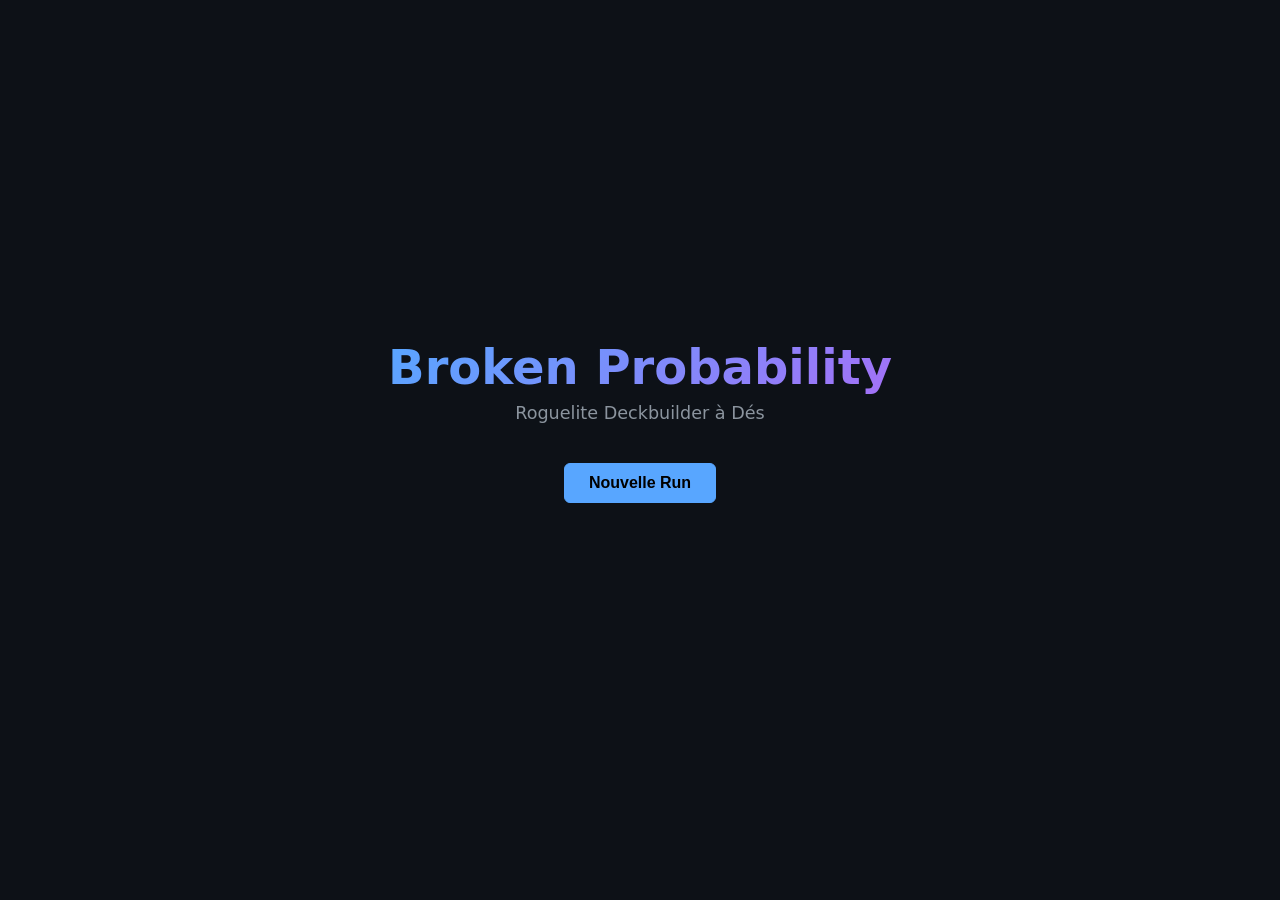
<file: index.html>
<!DOCTYPE html>
<html lang="fr">
<head>
    <meta charset="UTF-8">
    <meta name="viewport" content="width=device-width, initial-scale=1.0">
    <title>Broken Probability</title>
    <link rel="stylesheet" href="css/style.css">
</head>
<body>
    <div id="game-root"></div>

    <!-- Core modules -->
    <script src="js/utils.js"></script>
    <script src="js/dice.js"></script>
    <script src="js/cards.js"></script>
    <script src="js/deck.js"></script>
    <script src="js/enemies.js"></script>
    <script src="js/relics.js"></script>
    <script src="js/combat.js"></script>
    <script src="js/shop.js"></script>
    <script src="js/run.js"></script>
    <script src="js/ui.js"></script>
    <script src="js/game.js"></script>
</body>
</html>
</file>
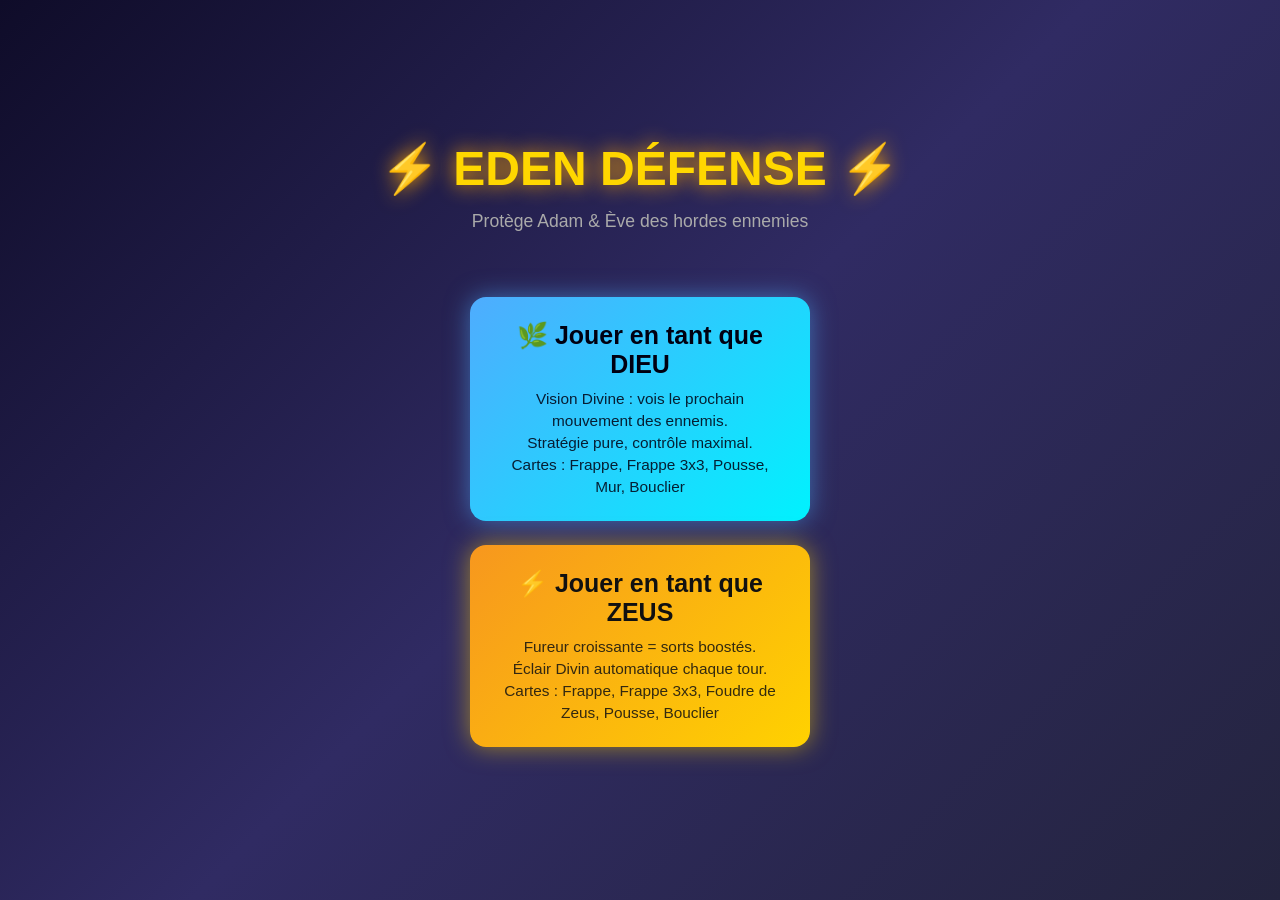
<file: game.html>
<!DOCTYPE html>
<html lang="fr">
<head>
<meta charset="UTF-8">
<meta name="viewport" content="width=device-width, initial-scale=1.0">
<title>Eden Défense - Tactical Rogue-Lite</title>
<style>
  * { box-sizing: border-box; margin: 0; padding: 0; }
  body { background: #1a1a2e; color: #eee; font-family: 'Segoe UI', sans-serif; overflow: hidden; height: 100vh; display: flex; flex-direction: column; }

  #start-screen {
    position: fixed; inset: 0; background: linear-gradient(135deg, #0f0c29, #302b63, #24243e);
    display: flex; flex-direction: column; align-items: center; justify-content: center; z-index: 100;
  }
  #start-screen h1 { font-size: 3em; color: #ffd700; text-shadow: 0 0 20px #ffa500; margin-bottom: 0.3em; }
  #start-screen p.subtitle { color: #aaa; margin-bottom: 3em; font-size: 1.1em; }
  .god-btn {
    width: 340px; padding: 24px 32px; margin: 12px; border: none; border-radius: 16px; cursor: pointer;
    font-size: 1.2em; font-weight: bold; transition: transform 0.15s, box-shadow 0.15s;
  }
  .god-btn:hover { transform: scale(1.04); }
  #btn-god { background: linear-gradient(135deg, #4facfe, #00f2fe); color: #001; box-shadow: 0 0 24px #4facfe88; }
  #btn-zeus { background: linear-gradient(135deg, #f7971e, #ffd200); color: #111; box-shadow: 0 0 24px #ffd20088; }
  .god-btn .btn-title { font-size: 1.3em; display: block; margin-bottom: 8px; }
  .god-btn .btn-desc { font-size: 0.8em; font-weight: normal; opacity: 0.85; }

  #game-screen { display: none; flex: 1; flex-direction: column; height: 100vh; }

  #top-bar {
    background: #16213e; padding: 8px 20px; display: flex; align-items: center; gap: 20px;
    border-bottom: 2px solid #0f3460; font-size: 0.95em;
  }
  .stat-badge { background: #0f3460; border-radius: 8px; padding: 4px 12px; color: #7ec8e3; font-weight: bold; }
  .stat-badge span { color: #fff; }

  #main-area { display: flex; flex: 1; overflow: hidden; }

  #grid-container {
    display: flex; align-items: center; justify-content: center; flex: 1; padding: 12px;
    position: relative;
  }

  #grid {
    display: grid; grid-template-columns: repeat(9, 62px); grid-template-rows: repeat(9, 62px);
    gap: 2px; background: #0a0a1a; border: 3px solid #0f3460; border-radius: 4px;
  }

  .cell {
    width: 62px; height: 62px; border-radius: 4px; cursor: pointer; position: relative;
    display: flex; align-items: center; justify-content: center; font-size: 1.4em;
    transition: filter 0.1s; user-select: none;
    background: #1a3a1a;
  }
  .cell:hover { filter: brightness(1.3); }
  .cell.empty { background: #1e3a1e; }
  .cell.adam { background: #1a3a8f; border: 2px solid #4f8fff; }
  .cell.eve { background: #8f1a5a; border: 2px solid #ff6eb4; }
  .cell.wall { background: #6b4423; border: 2px solid #a0673a; }
  .cell.selected-target { outline: 3px solid #ffd700; outline-offset: -3px; filter: brightness(1.4); }
  .cell.valid-target { outline: 2px solid #7fff7f; outline-offset: -2px; }
  .cell.shielded { background: #1a3a8f; box-shadow: 0 0 12px #4f8fffaa inset; }

  .cell .hp-label {
    position: absolute; bottom: 2px; right: 4px; font-size: 0.55em; font-weight: bold;
    color: #fff; text-shadow: 0 0 3px #000; pointer-events: none;
  }
  .cell .arrow-label {
    position: absolute; top: 2px; left: 4px; font-size: 0.7em; opacity: 0.7; pointer-events: none;
  }

  .dmg-popup {
    position: absolute; font-weight: bold; font-size: 1.1em; color: #ff4444;
    text-shadow: 0 0 6px #000; pointer-events: none; z-index: 50;
    animation: popUp 0.9s ease-out forwards;
  }
  @keyframes popUp {
    0% { opacity: 1; transform: translateY(0); }
    100% { opacity: 0; transform: translateY(-36px); }
  }

  #side-panel {
    width: 180px; background: #16213e; border-left: 2px solid #0f3460;
    padding: 14px 12px; display: flex; flex-direction: column; gap: 12px; overflow-y: auto;
  }
  .panel-section { background: #0f3460; border-radius: 10px; padding: 10px; }
  .panel-label { font-size: 0.75em; color: #7ec8e3; margin-bottom: 6px; text-transform: uppercase; letter-spacing: 1px; }

  .energy-pips { display: flex; gap: 5px; flex-wrap: wrap; }
  .pip {
    width: 22px; height: 22px; border-radius: 50%; background: #444; border: 2px solid #666;
    transition: background 0.2s;
  }
  .pip.active { background: #ffd700; border-color: #ffaa00; box-shadow: 0 0 6px #ffd700; }

  #fureur-section { display: none; }
  #fureur-bar-bg {
    height: 14px; background: #333; border-radius: 7px; overflow: hidden; margin-top: 4px;
  }
  #fureur-bar { height: 100%; background: linear-gradient(90deg, #f7971e, #ffd200); transition: width 0.3s; }

  #deck-info { font-size: 0.9em; color: #ccc; }

  #bottom-area {
    background: #16213e; border-top: 2px solid #0f3460; padding: 10px 14px;
    display: flex; flex-direction: column; gap: 8px;
  }
  #hand-row { display: flex; gap: 10px; align-items: flex-end; flex-wrap: wrap; }

  .card {
    width: 100px; min-height: 130px; border-radius: 12px; padding: 10px 8px;
    cursor: pointer; border: 2px solid #444; background: linear-gradient(160deg, #2a2a4a, #1a1a3a);
    display: flex; flex-direction: column; transition: transform 0.15s, box-shadow 0.15s;
    position: relative; user-select: none;
  }
  .card:hover { transform: translateY(-6px); box-shadow: 0 8px 20px #0008; }
  .card.selected { border-color: #ffd700; box-shadow: 0 0 14px #ffd700aa; transform: translateY(-8px); }
  .card.unaffordable { opacity: 0.45; cursor: not-allowed; }
  .card-name { font-size: 0.8em; font-weight: bold; color: #eee; text-align: center; margin-bottom: 4px; }
  .card-cost {
    position: absolute; top: 6px; right: 8px; background: #ffd700; color: #111;
    border-radius: 50%; width: 20px; height: 20px; display: flex; align-items: center;
    justify-content: center; font-size: 0.75em; font-weight: bold;
  }
  .card-icon { text-align: center; font-size: 1.8em; margin: 6px 0; }
  .card-desc { font-size: 0.68em; color: #aaa; text-align: center; line-height: 1.3; }

  #card-info { color: #aaa; font-size: 0.85em; min-height: 1.5em; }

  #btn-end-turn {
    padding: 10px 28px; background: linear-gradient(135deg, #e94560, #c62a47);
    border: none; border-radius: 10px; color: white; font-size: 1em; font-weight: bold;
    cursor: pointer; transition: transform 0.1s, box-shadow 0.1s;
    box-shadow: 0 4px 12px #e9456044;
  }
  #btn-end-turn:hover { transform: scale(1.05); box-shadow: 0 6px 18px #e9456066; }
  #btn-end-turn:active { transform: scale(0.97); }

  #action-log {
    background: #0a0f1a; border-radius: 8px; padding: 8px 10px;
    font-size: 0.72em; color: #888; max-height: 80px; overflow-y: auto;
    border: 1px solid #1a2a4a; line-height: 1.6;
  }
  #action-log .log-line { color: #9ab; }
  #action-log .log-line.dmg { color: #f88; }
  #action-log .log-line.info { color: #8cf; }

  #overlay {
    position: fixed; inset: 0; background: #000b; display: none;
    align-items: center; justify-content: center; z-index: 200;
  }
  #overlay-box {
    background: linear-gradient(135deg, #16213e, #0f3460);
    border: 2px solid #4facfe; border-radius: 20px; padding: 36px 40px;
    text-align: center; max-width: 500px; width: 90%;
  }
  #overlay-box h2 { font-size: 2em; margin-bottom: 12px; }
  #overlay-box p { color: #aaa; margin-bottom: 24px; font-size: 1em; }
  .reward-cards { display: flex; gap: 16px; justify-content: center; margin-bottom: 24px; flex-wrap: wrap; }
  .reward-card {
    background: #1a1a3a; border: 2px solid #444; border-radius: 12px; padding: 16px 14px;
    cursor: pointer; width: 130px; transition: border-color 0.2s, transform 0.15s;
    text-align: center;
  }
  .reward-card:hover { border-color: #ffd700; transform: scale(1.05); }
  .reward-card .r-icon { font-size: 2em; }
  .reward-card .r-name { font-size: 0.9em; font-weight: bold; color: #eee; margin: 6px 0 4px; }
  .reward-card .r-desc { font-size: 0.72em; color: #aaa; line-height: 1.3; }
  .overlay-btn {
    padding: 10px 28px; border: none; border-radius: 10px; font-size: 1em; font-weight: bold;
    cursor: pointer; margin: 6px;
  }
  #btn-restart { background: #4facfe; color: #001; }
  #btn-skip-reward { background: #555; color: #eee; }

  .zeus-badge { background: linear-gradient(90deg,#f7971e,#ffd200); color:#111; border-radius:8px; padding:2px 10px; font-size:0.8em; font-weight:bold; }
  .god-badge { background: linear-gradient(90deg,#4facfe,#00f2fe); color:#001; border-radius:8px; padding:2px 10px; font-size:0.8em; font-weight:bold; }
</style>
</head>
<body>

<!-- START SCREEN -->
<div id="start-screen">
  <h1>⚡ EDEN DÉFENSE ⚡</h1>
  <p class="subtitle">Protège Adam & Ève des hordes ennemies</p>
  <button class="god-btn" id="btn-god">
    <span class="btn-title">🌿 Jouer en tant que DIEU</span>
    <span class="btn-desc">Vision Divine : vois le prochain mouvement des ennemis.<br>Stratégie pure, contrôle maximal.<br>Cartes : Frappe, Frappe 3x3, Pousse, Mur, Bouclier</span>
  </button>
  <button class="god-btn" id="btn-zeus">
    <span class="btn-title">⚡ Jouer en tant que ZEUS</span>
    <span class="btn-desc">Fureur croissante = sorts boostés.<br>Éclair Divin automatique chaque tour.<br>Cartes : Frappe, Frappe 3x3, Foudre de Zeus, Pousse, Bouclier</span>
  </button>
</div>

<!-- GAME SCREEN -->
<div id="game-screen">
  <div id="top-bar">
    <div id="god-badge-area"></div>
    <div class="stat-badge">Vague <span id="wave-num">1</span></div>
    <div class="stat-badge">Tour <span id="turn-num">1</span></div>
    <div class="stat-badge">Ennemis <span id="enemy-count">0</span></div>
    <div id="status-msg" style="color:#ffd700;font-weight:bold;margin-left:auto;"></div>
  </div>
  <div id="main-area">
    <div id="grid-container">
      <div id="grid"></div>
    </div>
    <div id="side-panel">
      <div class="panel-section">
        <div class="panel-label">Énergie</div>
        <div class="energy-pips" id="energy-pips"></div>
        <div style="font-size:0.8em;color:#aaa;margin-top:4px;"><span id="energy-val">3</span>/3</div>
      </div>
      <div class="panel-section" id="fureur-section">
        <div class="panel-label">Fureur ⚡</div>
        <div id="fureur-bar-bg"><div id="fureur-bar" style="width:0%"></div></div>
        <div style="font-size:0.8em;color:#aaa;margin-top:4px;"><span id="fureur-val">0</span>/10</div>
      </div>
      <div class="panel-section">
        <div class="panel-label">Deck / Défausse</div>
        <div id="deck-info">Deck: <span id="deck-count">0</span><br>Défausse: <span id="discard-count">0</span></div>
      </div>
      <div class="panel-section">
        <div class="panel-label">Légende</div>
        <div style="font-size:0.72em;line-height:1.9;color:#aaa;">
          🔵 Adam &nbsp; 🌸 Ève<br>
          🔴 Grunt &nbsp; 🟠 Serpent<br>
          🟣 Volant<br>
          🟫 Mur &nbsp; 🛡 Bouclier
        </div>
      </div>
    </div>
  </div>
  <div id="bottom-area">
    <div style="display:flex;gap:12px;align-items:flex-start;">
      <div style="flex:1;">
        <div id="hand-row"></div>
      </div>
      <div style="display:flex;flex-direction:column;gap:8px;align-items:center;">
        <div id="card-info">Sélectionne une carte</div>
        <button id="btn-end-turn">Fin de Tour ⏭</button>
      </div>
    </div>
    <div id="action-log"></div>
  </div>
</div>

<!-- OVERLAY -->
<div id="overlay">
  <div id="overlay-box">
    <h2 id="overlay-title"></h2>
    <p id="overlay-msg"></p>
    <div id="reward-area"></div>
    <div id="overlay-btns"></div>
  </div>
</div>

<script>
'use strict';

// ===================== CARD DEFINITIONS =====================

class Card {
  constructor(name, cost, icon, desc, targetType) {
    this.name = name;
    this.cost = cost;
    this.icon = icon;
    this.desc = desc;
    // 'cell', 'enemy', 'empty', 'instant'
    this.targetType = targetType || 'instant';
    this.id = Math.random().toString(36).slice(2);
  }
  clone() {
    const c = new this.constructor();
    c.id = Math.random().toString(36).slice(2);
    return c;
  }
  apply(game, row, col) { /* override */ }
}

class CardFrappe extends Card {
  constructor() {
    super('Frappe', 1, '👊', 'Inflige 2 dégâts à un ennemi.', 'enemy');
  }
  apply(game, row, col) {
    const enemy = game.grid.getEnemy(row, col);
    if (!enemy) { game.log('Pas d\'ennemi ici!', 'info'); return false; }
    const bonus = game.mode === 'zeus' && game.fureur >= 5 ? 1 : 0;
    game.damageEnemy(enemy, 2 + bonus, row, col);
    if (bonus) game.log('⚡ Fureur: +1 dégât bonus!', 'info');
    // Zeus high fureur: hit adjacents too
    if (game.mode === 'zeus' && game.fureur >= 8) {
      const dirs = [[-1,0],[1,0],[0,-1],[0,1]];
      for (const [dr,dc] of dirs) {
        const r2=row+dr, c2=col+dc;
        const e2 = game.grid.getEnemy(r2,c2);
        if (e2) { game.damageEnemy(e2, 1, r2, c2); game.log('⚡ Éclair en chaîne!', 'dmg'); }
      }
    }
    return true;
  }
}

class CardFrappe3x3 extends Card {
  constructor() {
    super('Frappe 3x3', 2, '💥', 'Inflige 1 dégât à tous les ennemis dans une zone 3x3.', 'cell');
  }
  apply(game, row, col) {
    let hit = 0;
    for (let dr=-1;dr<=1;dr++) for (let dc=-1;dc<=1;dc++) {
      const r2=row+dr, c2=col+dc;
      const enemy = game.grid.getEnemy(r2,c2);
      if (enemy) { game.damageEnemy(enemy,1,r2,c2); hit++; }
    }
    game.log(`Frappe 3x3: ${hit} ennemi(s) touché(s).`, hit>0?'dmg':'info');
    return true;
  }
}

class CardPousse extends Card {
  constructor() {
    super('Pousse', 1, '🌪', 'Repousse un ennemi de 2 cases depuis le centre.', 'enemy');
  }
  apply(game, row, col) {
    const enemy = game.grid.getEnemy(row, col);
    if (!enemy) { game.log('Pas d\'ennemi ici!', 'info'); return false; }
    const cx=4, cy=4;
    const dr = row-cx, dc = col-cy;
    const mag = Math.max(1, Math.abs(dr)+Math.abs(dc));
    const nr = Math.max(0,Math.min(8, row + Math.round(dr/mag*2)));
    const nc = Math.max(0,Math.min(8, col + Math.round(dc/mag*2)));
    // Try to move there
    if (game.grid.cells[nr][nc].type === 'empty') {
      game.grid.moveEntity(row, col, nr, nc);
      enemy.row=nr; enemy.col=nc;
      game.log(`Pousse: ennemi repoussé vers (${nr},${nc}).`, 'info');
    } else {
      game.log('Pousse bloquée!', 'info');
    }
    return true;
  }
}

class CardMur extends Card {
  constructor() {
    super('Mur', 2, '🧱', 'Place un mur pendant 3 tours.', 'empty');
  }
  apply(game, row, col) {
    if (game.grid.cells[row][col].type !== 'empty') { game.log('Cellule non vide!', 'info'); return false; }
    game.grid.cells[row][col].type = 'wall';
    game.grid.cells[row][col].wallTurns = 3;
    game.log(`Mur placé en (${row},${col}) pour 3 tours.`, 'info');
    return true;
  }
}

class CardBouclier extends Card {
  constructor() {
    super('Bouclier', 2, '🛡', 'Bouclier autour d\'Adam & Ève pendant 1 tour.', 'instant');
  }
  apply(game) {
    game.shieldActive = 1;
    game.log('Bouclier activé pour 1 tour!', 'info');
    return true;
  }
}

class CardFoudreZeus extends Card {
  constructor() {
    super('Foudre de Zeus', 1, '⚡', 'Frappe 1-3 cellules aléatoires pour 3 dégâts chacune.', 'instant');
  }
  apply(game) {
    const hits = 1 + Math.floor(Math.random()*3);
    let totalDmg = 0;
    for (let i=0;i<hits;i++) {
      const row = Math.floor(Math.random()*9);
      const col = Math.floor(Math.random()*9);
      const enemy = game.grid.getEnemy(row, col);
      if (enemy) { game.damageEnemy(enemy, 3, row, col); totalDmg++; }
      // chance to hit adjacent
      if (Math.random() < 0.4) {
        const dirs=[[-1,0],[1,0],[0,-1],[0,1]];
        for (const [dr,dc] of dirs) {
          const r2=row+dr,c2=col+dc;
          if (r2>=0&&r2<9&&c2>=0&&c2<9) {
            const e2=game.grid.getEnemy(r2,c2);
            if (e2) { game.damageEnemy(e2,1,r2,c2); totalDmg++; }
          }
        }
      }
      game.spawnDmgPopup(row, col, '⚡3');
    }
    game.log(`Foudre de Zeus: ${hits} éclairs, ${totalDmg} ennemi(s) frappé(s)!`, 'dmg');
    return true;
  }
}

// ===================== ENEMY CLASSES =====================

class Enemy {
  constructor(row, col, hp, speed, type, symbol, color) {
    this.row=row; this.col=col; this.hp=hp; this.maxHp=hp;
    this.speed=speed; this.type=type; this.symbol=symbol; this.color=color;
    this.id=Math.random().toString(36).slice(2);
    this.zigzag=0;
  }
  getNextMove(grid) {
    // Move toward nearest of Adam(4,4) or Eve(4,5)
    const targets = [{r:4,c:4},{r:4,c:5}];
    let best = null, bestDist = Infinity;
    for (const t of targets) {
      const d = Math.abs(this.row-t.r)+Math.abs(this.col-t.c);
      if (d < bestDist) { bestDist=d; best=t; }
    }
    return this._moveToward(best.r, best.c, grid);
  }
  _moveToward(tr, tc, grid) {
    const dr = tr - this.row, dc = tc - this.col;
    const steps = [];
    if (Math.abs(dr) >= Math.abs(dc)) {
      if (dr!==0) steps.push([Math.sign(dr),0]);
      if (dc!==0) steps.push([0,Math.sign(dc)]);
    } else {
      if (dc!==0) steps.push([0,Math.sign(dc)]);
      if (dr!==0) steps.push([Math.sign(dr),0]);
    }
    for (const [sr,sc] of steps) {
      const nr=this.row+sr, nc=this.col+sc;
      if (nr>=0&&nr<9&&nc>=0&&nc<9) {
        const t=grid.cells[nr][nc].type;
        if (t==='empty'||t==='adam'||t==='eve') return [sr,sc];
      }
    }
    return [0,0];
  }
}

class Grunt extends Enemy {
  constructor(row,col) { super(row,col,2,1,'grunt','😠','#c0392b'); }
}

class Serpent extends Enemy {
  constructor(row,col) { super(row,col,1,1,'serpent','🐍','#e67e22'); }
  getNextMove(grid) {
    this.zigzag = (this.zigzag+1)%2;
    const targets = [{r:4,c:4},{r:4,c:5}];
    let best = null, bestDist = Infinity;
    for (const t of targets) {
      const d = Math.abs(this.row-t.r)+Math.abs(this.col-t.c);
      if (d < bestDist) { bestDist=d; best=t; }
    }
    const dr = best.r-this.row, dc = best.c-this.col;
    // Alternate axis
    if (this.zigzag===0) {
      if (dr!==0) {
        const nr=this.row+Math.sign(dr);
        if (grid.cells[nr][this.col].type!=='wall') return [Math.sign(dr),0];
      }
      if (dc!==0) {
        const nc=this.col+Math.sign(dc);
        if (grid.cells[this.row][nc].type!=='wall') return [0,Math.sign(dc)];
      }
    } else {
      if (dc!==0) {
        const nc=this.col+Math.sign(dc);
        if (grid.cells[this.row][nc].type!=='wall') return [0,Math.sign(dc)];
      }
      if (dr!==0) {
        const nr=this.row+Math.sign(dr);
        if (grid.cells[nr][this.col].type!=='wall') return [Math.sign(dr),0];
      }
    }
    return [0,0];
  }
}

class Volant extends Enemy {
  constructor(row,col) { super(row,col,1,2,'volant','🦅','#8e44ad'); }
  getNextMove(grid) {
    // Ignores walls, speed 2 handled by game loop calling twice
    return this._moveToward(4,4,grid);
  }
  _moveToward(tr,tc,grid) {
    const dr=tr-this.row, dc=tc-this.col;
    const steps=[];
    if(Math.abs(dr)>=Math.abs(dc)){
      if(dr!==0) steps.push([Math.sign(dr),0]);
      if(dc!==0) steps.push([0,Math.sign(dc)]);
    } else {
      if(dc!==0) steps.push([0,Math.sign(dc)]);
      if(dr!==0) steps.push([Math.sign(dr),0]);
    }
    for(const [sr,sc] of steps){
      const nr=this.row+sr, nc=this.col+sc;
      if(nr>=0&&nr<9&&nc>=0&&nc<9){
        const t=grid.cells[nr][nc].type;
        if(t==='empty'||t==='adam'||t==='eve') return [sr,sc];
      }
    }
    return [0,0];
  }
}

// ===================== GRID =====================

class Grid {
  constructor() {
    this.cells = Array.from({length:9}, (_,r)=>Array.from({length:9},(_,c)=>({type:'empty',entity:null,row:r,col:c})));
    this.cells[4][4].type='adam';
    this.cells[4][5].type='eve';
  }
  getEnemy(r,c) {
    if(r<0||r>8||c<0||c>8) return null;
    const e=this.cells[r][c].entity;
    return (e instanceof Enemy)?e:null;
  }
  placeEnemy(enemy) {
    this.cells[enemy.row][enemy.col].entity=enemy;
  }
  removeEnemy(enemy) {
    if(this.cells[enemy.row][enemy.col].entity===enemy)
      this.cells[enemy.row][enemy.col].entity=null;
  }
  moveEntity(r1,c1,r2,c2) {
    const e=this.cells[r1][c1].entity;
    this.cells[r1][c1].entity=null;
    this.cells[r2][c2].entity=e;
    if(e){e.row=r2;e.col=c2;}
  }
}

// ===================== PLAYER =====================

class Player {
  constructor(mode) {
    this.mode=mode;
    this.energy=3;
    this.maxEnergy=3;
    this.hand=[];
    this.deck=[];
    this.discard=[];
    this.initDeck();
  }
  initDeck() {
    const base = [new CardFrappe(),new CardFrappe(),new CardFrappe3x3(),new CardPousse(),new CardMur(),new CardBouclier()];
    if(this.mode==='zeus') base.push(new CardFoudreZeus(), new CardFoudreZeus());
    this.deck=[...base];
    this.shuffle(this.deck);
  }
  shuffle(arr) {
    for(let i=arr.length-1;i>0;i--){const j=Math.floor(Math.random()*(i+1));[arr[i],arr[j]]=[arr[j],arr[i]];}
  }
  drawCards(n=5) {
    while(this.hand.length<n){
      if(this.deck.length===0){
        if(this.discard.length===0) break;
        this.deck=[...this.discard]; this.discard=[];
        this.shuffle(this.deck);
      }
      this.hand.push(this.deck.pop());
    }
  }
  discardCard(card) {
    this.hand=this.hand.filter(c=>c.id!==card.id);
    this.discard.push(card);
  }
  refillEnergy() { this.energy=this.maxEnergy; }
}

// ===================== GAME =====================

class Game {
  constructor(mode) {
    this.mode=mode;
    this.grid=new Grid();
    this.player=new Player(mode);
    this.enemies=[];
    this.wave=1;
    this.turn=1;
    this.phase='player'; // 'player','enemy','reward'
    this.selectedCard=null;
    this.shieldActive=0;
    this.fureur=0;
    this.gameOver=false;
    this.logLines=[];
    this.enemiesOnWave=0;
    this.totalWaveEnemies=3;
    this.spawnCooldown=0;
    this.player.drawCards(5);
  }

  log(msg, cls='') {
    this.logLines.push({msg,cls});
    if(this.logLines.length>8) this.logLines.shift();
  }

  spawnEnemies() {
    const count = 1+Math.floor(Math.random()*3)+Math.floor(this.wave/2);
    const types=['grunt','serpent','volant'];
    for(let i=0;i<count;i++){
      const edge=Math.floor(Math.random()*4);
      let r,c;
      if(edge===0){r=0;c=Math.floor(Math.random()*9);}
      else if(edge===1){r=8;c=Math.floor(Math.random()*9);}
      else if(edge===2){r=Math.floor(Math.random()*9);c=0;}
      else{r=Math.floor(Math.random()*9);c=8;}
      // avoid occupied
      if(this.grid.cells[r][c].type!=='empty'||this.grid.cells[r][c].entity) continue;
      const t=types[Math.floor(Math.random()*types.length)];
      let enemy;
      if(t==='grunt') enemy=new Grunt(r,c);
      else if(t==='serpent') enemy=new Serpent(r,c);
      else enemy=new Volant(r,c);
      this.enemies.push(enemy);
      this.grid.placeEnemy(enemy);
      this.enemiesOnWave++;
    }
  }

  damageEnemy(enemy, dmg, row, col) {
    enemy.hp -= dmg;
    this.spawnDmgPopup(row, col, `-${dmg}`);
    this.log(`${enemy.symbol} perd ${dmg} PV (reste ${Math.max(0,enemy.hp)}).`, 'dmg');
    if(enemy.hp<=0) this.killEnemy(enemy);
  }

  killEnemy(enemy) {
    this.grid.removeEnemy(enemy);
    this.enemies=this.enemies.filter(e=>e.id!==enemy.id);
    this.log(`${enemy.symbol} éliminé!`, 'dmg');
  }

  spawnDmgPopup(row, col, text) {
    if(!this._ui) return;
    this._ui.spawnDmgPopup(row, col, text);
  }

  endPlayerTurn() {
    if(this.phase!=='player') return;
    this.phase='enemy';

    // Zeus: automatic Éclair Divin
    if(this.mode==='zeus'&&this.enemies.length>0){
      const target=this.enemies[Math.floor(Math.random()*this.enemies.length)];
      this.damageEnemy(target,2,target.row,target.col);
      this.log('⚡ Éclair Divin automatique!','dmg');
    }

    // Move enemies
    this.moveEnemies();

    // Check lose
    if(this.gameOver) return;

    // Decay walls
    for(let r=0;r<9;r++) for(let c=0;c<9;c++){
      const cell=this.grid.cells[r][c];
      if(cell.type==='wall'&&cell.wallTurns!==undefined){
        cell.wallTurns--;
        if(cell.wallTurns<=0) cell.type='empty';
      }
    }

    // Decay shield
    if(this.shieldActive>0) this.shieldActive--;

    // Spawn enemies every 2 turns
    if(this.turn%2===0) this.spawnEnemies();

    // Zeus: gain fureur
    if(this.mode==='zeus') this.fureur=Math.min(10,this.fureur+1);

    // Check wave clear
    if(this.enemies.length===0&&this.turn>1){
      this.phase='reward';
      this._ui.showReward();
      return;
    }

    // Next turn
    this.turn++;
    this.phase='player';
    this.player.refillEnergy();
    // Discard hand and draw new
    for(const c of [...this.player.hand]) this.player.discardCard(c);
    this.player.drawCards(5);
    this.selectedCard=null;
  }

  moveEnemies() {
    // Process by speed
    const moved = new Set();
    const processEnemies = () => {
      for(const enemy of [...this.enemies]){
        const steps = enemy.speed;
        for(let s=0;s<steps;s++){
          if(!this.enemies.includes(enemy)) break;
          const [dr,dc] = enemy.getNextMove(this.grid);
          if(dr===0&&dc===0) continue;
          const nr=enemy.row+dr, nc=enemy.col+dc;
          if(nr<0||nr>8||nc<0||nc>8) continue;
          const cell=this.grid.cells[nr][nc];
          if(cell.type==='adam'||cell.type==='eve'){
            // Check shield
            if(this.shieldActive>0){
              this.killEnemy(enemy);
              this.log(`🛡 Bouclier détruit ${enemy.symbol}!`,'info');
              break;
            } else {
              this.gameOver=true;
              this._ui.showGameOver();
              return;
            }
          }
          if(cell.type==='wall'&&enemy.type!=='volant') continue;
          // Move
          this.grid.removeEnemy(enemy);
          enemy.row=nr; enemy.col=nc;
          this.grid.placeEnemy(enemy);
          // Shield adjacents check
          if(this.shieldActive>0){
            const cx=4,cy=4;
            if((nr===cx&&nc===cy)||(nr===cx&&nc===cy+1)||
               (nr===cx-1&&nc===cy)||(nr===cx-1&&nc===cy+1)||
               (nr===cx+1&&nc===cy)||(nr===cx+1&&nc===cy+1)||
               (nr===cx&&nc===cy-1)||(nr===cx&&nc===cy+2)){
              this.killEnemy(enemy);
              this.log(`🛡 Bouclier détruit ${enemy.symbol}!`,'info');
              break;
            }
          }
        }
        if(this.gameOver) return;
      }
    };
    processEnemies();
  }

  getGhostMoves() {
    // For GOD mode: show where each enemy will move next
    const moves=[];
    for(const enemy of this.enemies){
      const [dr,dc]=enemy.getNextMove(this.grid);
      moves.push({enemy,dr,dc});
    }
    return moves;
  }

  selectCard(card) {
    if(card.cost>this.player.energy){ this.log('Pas assez d\'énergie!','info'); return; }
    if(this.phase!=='player') return;
    this.selectedCard=card;
    this.log(`Carte sélectionnée: ${card.name}.`,'info');
    if(card.targetType==='instant'){
      this.playCard(card,-1,-1);
    }
  }

  playCard(card, row, col) {
    if(card.cost>this.player.energy){ this.log('Pas assez d\'énergie!','info'); return; }
    const result = card.apply(this, row, col);
    if(result===false) return;
    this.player.energy-=card.cost;
    this.player.discardCard(card);
    this.selectedCard=null;
    this._ui.render();
  }

  addCardToDeck(cardClass) {
    const newCard = new cardClass();
    this.player.deck.push(newCard);
    this.log(`Carte ajoutée au deck: ${newCard.name}!`,'info');
  }
}

// ===================== UI MANAGER =====================

class UIManager {
  constructor(game) {
    this.game=game;
    game._ui=this;
    this.buildGrid();
    this.bindEvents();
    this.render();
  }

  buildGrid() {
    const gridEl=document.getElementById('grid');
    gridEl.innerHTML='';
    for(let r=0;r<9;r++) for(let c=0;c<9;c++){
      const cell=document.createElement('div');
      cell.className='cell';
      cell.dataset.row=r; cell.dataset.col=c;
      cell.addEventListener('click',()=>this.onCellClick(r,c));
      gridEl.appendChild(cell);
    }
  }

  bindEvents() {
    document.getElementById('btn-end-turn').addEventListener('click',()=>{
      if(this.game.phase==='player'){ this.game.endPlayerTurn(); this.render(); }
    });
  }

  getCellEl(r,c) {
    return document.querySelector(`[data-row="${r}"][data-col="${c}"]`);
  }

  onCellClick(r,c) {
    const g=this.game;
    if(g.phase!=='player'||!g.selectedCard) return;
    const card=g.selectedCard;
    if(card.targetType==='instant') return;
    if(card.targetType==='enemy'&&!g.grid.getEnemy(r,c)){
      g.log('Cible invalide: pas d\'ennemi ici!','info'); this.render(); return;
    }
    if(card.targetType==='empty'&&g.grid.cells[r][c].type!=='empty'){
      g.log('Cible invalide: cellule non vide!','info'); this.render(); return;
    }
    g.playCard(card, r, c);
    this.render();
  }

  render() {
    const g=this.game;
    if(g.gameOver) return;

    // Top bar
    document.getElementById('wave-num').textContent=g.wave;
    document.getElementById('turn-num').textContent=g.turn;
    document.getElementById('enemy-count').textContent=g.enemies.length;

    // Status
    const statusEl=document.getElementById('status-msg');
    if(g.phase==='enemy') statusEl.textContent='⏳ Les ennemis avancent...';
    else if(g.selectedCard) statusEl.textContent=`🎯 Clic sur la grille pour: ${g.selectedCard.name}`;
    else statusEl.textContent='';

    // Energy
    const pipsEl=document.getElementById('energy-pips');
    pipsEl.innerHTML='';
    for(let i=0;i<g.player.maxEnergy;i++){
      const pip=document.createElement('div');
      pip.className='pip'+(i<g.player.energy?' active':'');
      pipsEl.appendChild(pip);
    }
    document.getElementById('energy-val').textContent=g.player.energy;

    // Fureur
    if(g.mode==='zeus'){
      document.getElementById('fureur-section').style.display='block';
      document.getElementById('fureur-val').textContent=g.fureur;
      document.getElementById('fureur-bar').style.width=(g.fureur/10*100)+'%';
    }

    // Deck
    document.getElementById('deck-count').textContent=g.player.deck.length;
    document.getElementById('discard-count').textContent=g.player.discard.length;

    // Grid
    const ghostMoves = g.mode==='god' ? g.getGhostMoves() : [];
    const ghostMap = {};
    for(const m of ghostMoves) ghostMap[`${m.enemy.row},${m.enemy.col}`]={dr:m.dr,dc:m.dc};

    for(let r=0;r<9;r++) for(let c=0;c<9;c++){
      const cell=g.grid.cells[r][c];
      const el=this.getCellEl(r,c);
      el.className='cell';
      el.innerHTML='';

      // Shield glow for center area
      const isCenter=(r>=3&&r<=5&&c>=3&&c<=6);
      if(g.shieldActive>0&&isCenter) el.classList.add('shielded');

      if(cell.type==='adam'){
        el.classList.add('adam'); el.textContent='👨';
      } else if(cell.type==='eve'){
        el.classList.add('eve'); el.textContent='👩';
      } else if(cell.type==='wall'){
        el.classList.add('wall'); el.textContent='🧱';
        if(cell.wallTurns!==undefined){
          const lbl=document.createElement('div');
          lbl.className='hp-label'; lbl.textContent=cell.wallTurns;
          el.appendChild(lbl);
        }
      } else {
        el.classList.add('empty');
      }

      // Enemy on cell
      const enemy=g.grid.getEnemy(r,c);
      if(enemy){
        el.style.background=enemy.color+'55';
        el.style.border=`2px solid ${enemy.color}`;
        el.textContent=enemy.symbol;
        const hp=document.createElement('div');
        hp.className='hp-label'; hp.textContent=enemy.hp+'/'+enemy.maxHp;
        el.appendChild(hp);
        // Ghost arrow (GOD mode)
        if(ghostMap[`${r},${c}`]){
          const {dr,dc}=ghostMap[`${r},${c}`];
          const arr=document.createElement('div');
          arr.className='arrow-label';
          if(dr===-1&&dc===0) arr.textContent='↑';
          else if(dr===1&&dc===0) arr.textContent='↓';
          else if(dr===0&&dc===-1) arr.textContent='←';
          else if(dr===0&&dc===1) arr.textContent='→';
          else arr.textContent='·';
          el.appendChild(arr);
        }
      } else {
        el.style.background='';
        el.style.border='';
      }

      // Highlight selected target cells
      if(g.selectedCard){
        const sc=g.selectedCard;
        if(sc.targetType==='enemy'&&enemy) el.classList.add('valid-target');
        if(sc.targetType==='empty'&&cell.type==='empty'&&!enemy) el.classList.add('valid-target');
        if(sc.targetType==='cell') el.classList.add('valid-target');
      }
    }

    // Hand
    this.renderHand();

    // Log
    const logEl=document.getElementById('action-log');
    logEl.innerHTML=g.logLines.map(l=>`<div class="log-line ${l.cls}">${l.msg}</div>`).join('');
    logEl.scrollTop=logEl.scrollHeight;

    // Card info
    const infoEl=document.getElementById('card-info');
    if(g.selectedCard) infoEl.textContent=`${g.selectedCard.icon} ${g.selectedCard.name}: ${g.selectedCard.desc}`;
    else infoEl.textContent='Sélectionne une carte';
  }

  renderHand() {
    const g=this.game;
    const handEl=document.getElementById('hand-row');
    handEl.innerHTML='';
    for(const card of g.player.hand){
      const el=document.createElement('div');
      el.className='card';
      const canAfford=card.cost<=g.player.energy&&g.phase==='player';
      if(!canAfford) el.classList.add('unaffordable');
      if(g.selectedCard&&g.selectedCard.id===card.id) el.classList.add('selected');
      el.innerHTML=`
        <div class="card-cost">${card.cost}</div>
        <div class="card-name">${card.name}</div>
        <div class="card-icon">${card.icon}</div>
        <div class="card-desc">${card.desc}</div>
      `;
      el.addEventListener('click',()=>{ if(canAfford) g.selectCard(card); this.render(); });
      handEl.appendChild(el);
    }
  }

  spawnDmgPopup(row, col, text) {
    const el=this.getCellEl(row,col);
    if(!el) return;
    const rect=el.getBoundingClientRect();
    const popup=document.createElement('div');
    popup.className='dmg-popup';
    popup.textContent=text;
    popup.style.left=(rect.left+rect.width/2-16)+'px';
    popup.style.top=(rect.top+4)+'px';
    document.body.appendChild(popup);
    setTimeout(()=>popup.remove(),900);
  }

  showGameOver() {
    const overlay=document.getElementById('overlay');
    document.getElementById('overlay-title').textContent='💀 GAME OVER';
    document.getElementById('overlay-msg').textContent=
      `Un ennemi a atteint Adam ou Ève! Tu as survécu jusqu'à la vague ${this.game.wave}, tour ${this.game.turn}.`;
    document.getElementById('reward-area').innerHTML='';
    document.getElementById('overlay-btns').innerHTML=
      '<button class="overlay-btn" id="btn-restart">↩ Recommencer</button>';
    overlay.style.display='flex';
    document.getElementById('btn-restart').addEventListener('click',()=>location.reload());
  }

  showReward() {
    this.render();
    const g=this.game;
    g.wave++;
    const overlay=document.getElementById('overlay');
    document.getElementById('overlay-title').textContent=`🏆 Vague ${g.wave-1} Terminée!`;
    document.getElementById('overlay-msg').textContent='Choisis une nouvelle carte pour ton deck:';

    // Pick 2 random card types
    const pool=[CardFrappe,CardFrappe3x3,CardPousse,CardMur,CardBouclier];
    if(g.mode==='zeus') pool.push(CardFoudreZeus);
    const shuffled=[...pool].sort(()=>Math.random()-0.5);
    const choices=[new shuffled[0](), new shuffled[1]()];

    const rewardArea=document.getElementById('reward-area');
    rewardArea.innerHTML='';
    const row=document.createElement('div');
    row.className='reward-cards';
    for(const card of choices){
      const el=document.createElement('div');
      el.className='reward-card';
      el.innerHTML=`<div class="r-icon">${card.icon}</div><div class="r-name">${card.name} (${card.cost}⚡)</div><div class="r-desc">${card.desc}</div>`;
      el.addEventListener('click',()=>{
        g.addCardToDeck(card.constructor);
        overlay.style.display='none';
        this.startNextWave();
      });
      row.appendChild(el);
    }
    rewardArea.appendChild(row);

    const btnsEl=document.getElementById('overlay-btns');
    btnsEl.innerHTML='<button class="overlay-btn" id="btn-skip-reward">Passer</button>';
    document.getElementById('btn-skip-reward').addEventListener('click',()=>{
      overlay.style.display='none';
      this.startNextWave();
    });

    overlay.style.display='flex';
  }

  startNextWave() {
    const g=this.game;
    g.phase='player';
    g.turn++;
    g.player.refillEnergy();
    for(const c of [...g.player.hand]) g.player.discardCard(c);
    g.player.drawCards(5);
    g.selectedCard=null;
    // Spawn initial enemies for new wave
    g.spawnEnemies();
    this.render();
  }
}

// ===================== INIT =====================

function startGame(mode) {
  document.getElementById('start-screen').style.display='none';
  document.getElementById('game-screen').style.display='flex';
  document.getElementById('game-screen').style.flexDirection='column';

  const badgeArea=document.getElementById('god-badge-area');
  if(mode==='god'){
    badgeArea.innerHTML='<span class="god-badge">🌿 MODE DIEU</span>';
  } else {
    badgeArea.innerHTML='<span class="zeus-badge">⚡ MODE ZEUS</span>';
  }

  const game=new Game(mode);
  // Spawn initial enemies
  game.spawnEnemies();
  const ui=new UIManager(game);
  ui.render();
}

document.getElementById('btn-god').addEventListener('click',()=>startGame('god'));
document.getElementById('btn-zeus').addEventListener('click',()=>startGame('zeus'));
</script>
</body>
</html>
</file>
<file: css/style.css>
/* =============================================================================
   style.css — Broken Probability UI
   ============================================================================= */

:root {
    --bg: #0d1117;
    --bg2: #161b22;
    --bg3: #21262d;
    --border: #30363d;
    --text: #e6edf3;
    --text-dim: #8b949e;
    --accent: #58a6ff;
    --accent2: #3fb950;
    --danger: #f85149;
    --warning: #d29922;
    --legendary: #a371f7;
    --rare: #58a6ff;
    --common: #8b949e;
    --gold: #e3b341;
}

* {
    margin: 0;
    padding: 0;
    box-sizing: border-box;
}

body {
    font-family: 'Segoe UI', system-ui, -apple-system, sans-serif;
    background: var(--bg);
    color: var(--text);
    min-height: 100vh;
    overflow-x: hidden;
}

#game-root {
    max-width: 1100px;
    margin: 0 auto;
    padding: 16px;
}

/* ---- Menu ---- */
.menu-screen {
    display: flex;
    flex-direction: column;
    align-items: center;
    justify-content: center;
    min-height: 90vh;
    text-align: center;
}

.menu-screen h1 {
    font-size: 3em;
    margin-bottom: 8px;
    background: linear-gradient(135deg, var(--accent), var(--legendary));
    -webkit-background-clip: text;
    -webkit-text-fill-color: transparent;
    background-clip: text;
}

.menu-screen .subtitle {
    color: var(--text-dim);
    font-size: 1.1em;
    margin-bottom: 40px;
}

/* ---- Buttons ---- */
.btn {
    display: inline-block;
    padding: 10px 24px;
    border: 1px solid var(--border);
    border-radius: 6px;
    background: var(--bg2);
    color: var(--text);
    font-size: 1em;
    cursor: pointer;
    transition: all 0.15s;
    user-select: none;
}

.btn:hover {
    background: var(--bg3);
    border-color: var(--accent);
}

.btn:active {
    transform: scale(0.97);
}

.btn-primary {
    background: var(--accent);
    color: #000;
    border-color: var(--accent);
    font-weight: 600;
}

.btn-primary:hover {
    background: #79c0ff;
}

.btn-danger {
    border-color: var(--danger);
    color: var(--danger);
}

.btn-danger:hover {
    background: rgba(248, 81, 73, 0.15);
}

.btn-gold {
    border-color: var(--gold);
    color: var(--gold);
}

.btn-gold:hover {
    background: rgba(227, 179, 65, 0.15);
}

.btn-small {
    padding: 6px 14px;
    font-size: 0.85em;
}

.btn:disabled {
    opacity: 0.4;
    cursor: not-allowed;
}

/* ---- Top Bar ---- */
.top-bar {
    display: flex;
    justify-content: space-between;
    align-items: center;
    padding: 10px 16px;
    background: var(--bg2);
    border: 1px solid var(--border);
    border-radius: 8px;
    margin-bottom: 16px;
    flex-wrap: wrap;
    gap: 8px;
}

.top-bar .stat {
    font-size: 0.95em;
}

.top-bar .stat-label {
    color: var(--text-dim);
    margin-right: 4px;
}

.hp-bar {
    display: inline-block;
    width: 120px;
    height: 10px;
    background: var(--bg3);
    border-radius: 5px;
    overflow: hidden;
    vertical-align: middle;
    margin-left: 6px;
}

.hp-bar-fill {
    height: 100%;
    background: var(--accent2);
    transition: width 0.3s;
}

.hp-bar-fill.low {
    background: var(--danger);
}

.hp-bar-fill.medium {
    background: var(--warning);
}

/* ---- Enemy Panel ---- */
.enemy-panel {
    text-align: center;
    padding: 20px;
    background: var(--bg2);
    border: 1px solid var(--border);
    border-radius: 8px;
    margin-bottom: 16px;
}

.enemy-panel h2 {
    font-size: 1.4em;
    margin-bottom: 8px;
}

.enemy-hp-bar {
    width: 100%;
    max-width: 400px;
    height: 16px;
    background: var(--bg3);
    border-radius: 8px;
    overflow: hidden;
    margin: 8px auto;
}

.enemy-hp-fill {
    height: 100%;
    background: var(--danger);
    transition: width 0.3s;
}

.enemy-info {
    color: var(--text-dim);
    font-size: 0.9em;
}

/* ---- Dice Area ---- */
.dice-area {
    display: flex;
    flex-direction: column;
    align-items: center;
    margin-bottom: 16px;
}

.dice-row {
    display: flex;
    gap: 16px;
    margin-bottom: 12px;
    flex-wrap: wrap;
    justify-content: center;
}

.die {
    width: 70px;
    height: 70px;
    perspective: 300px;
    cursor: pointer;
    position: relative;
    user-select: none;
}

.die:hover .die-face {
    border-color: var(--accent);
}

.die-cube {
    width: 100%;
    height: 100%;
    position: relative;
    transform-style: preserve-3d;
    transition: transform 0.5s ease-out;
}

.die-face {
    position: absolute;
    width: 70px;
    height: 70px;
    background: var(--bg2);
    border: 2px solid var(--border);
    border-radius: 10px;
    backface-visibility: hidden;
    display: flex;
    align-items: center;
    justify-content: center;
    transition: border-color 0.15s, box-shadow 0.15s;
}

.face-1 { transform: rotateY(0deg) translateZ(35px); }
.face-2 { transform: rotateY(90deg) translateZ(35px); }
.face-3 { transform: rotateX(-90deg) translateZ(35px); }
.face-4 { transform: rotateX(90deg) translateZ(35px); }
.face-5 { transform: rotateY(-90deg) translateZ(35px); }
.face-6 { transform: rotateY(180deg) translateZ(35px); }

.die-cube.show-1 { transform: rotateY(0deg); }
.die-cube.show-2 { transform: rotateY(-90deg); }
.die-cube.show-3 { transform: rotateX(90deg); }
.die-cube.show-4 { transform: rotateX(-90deg); }
.die-cube.show-5 { transform: rotateY(90deg); }
.die-cube.show-6 { transform: rotateY(180deg); }

.die-pips {
    display: grid;
    grid-template-columns: repeat(3, 1fr);
    grid-template-rows: repeat(3, 1fr);
    width: 52px;
    height: 52px;
    padding: 2px;
}

.pip {
    width: 11px;
    height: 11px;
    background: var(--text);
    border-radius: 50%;
    align-self: center;
    justify-self: center;
}

.pip-empty {
    width: 11px;
    height: 11px;
}

/* Dice states */
.die.selected .die-face {
    border-color: var(--accent);
    box-shadow: 0 0 12px rgba(88, 166, 255, 0.4);
    background: rgba(88, 166, 255, 0.08);
}

.die.used {
    opacity: 0.3;
    cursor: not-allowed;
    pointer-events: none;
}

.die.cracked .die-face {
    border-color: var(--warning);
}
.die.cracked .pip {
    background: var(--warning);
}

.die.broken .die-face {
    border-color: var(--danger);
}
.die.broken .pip {
    background: var(--danger);
}

.die-fatigue {
    position: absolute;
    bottom: -6px;
    right: -6px;
    font-size: 0.7em;
    font-weight: 700;
    background: var(--bg3);
    border: 1px solid var(--border);
    border-radius: 50%;
    width: 20px;
    height: 20px;
    display: flex;
    align-items: center;
    justify-content: center;
    color: var(--text-dim);
    z-index: 2;
}

.dice-controls {
    display: flex;
    gap: 8px;
    flex-wrap: wrap;
    justify-content: center;
}

/* ---- Phase Banner ---- */
.phase-banner {
    text-align: center;
    padding: 8px;
    margin-bottom: 12px;
    font-size: 1.1em;
    color: var(--accent);
    font-weight: 600;
}

/* ---- Cards ---- */
.hand-area {
    margin-bottom: 16px;
}

.hand-area h3 {
    margin-bottom: 8px;
    color: var(--text-dim);
    font-size: 0.95em;
}

.hand-row {
    display: flex;
    gap: 12px;
    flex-wrap: wrap;
}

.card {
    width: 200px;
    padding: 0;
    background: var(--bg2);
    border: 2px solid var(--border);
    border-radius: 12px;
    cursor: pointer;
    transition: all 0.2s ease;
    position: relative;
    overflow: hidden;
    display: flex;
    flex-direction: column;
}

.card:hover {
    border-color: var(--accent);
    transform: translateY(-4px) scale(1.02);
    box-shadow: 0 8px 24px rgba(0, 0, 0, 0.4);
}

.card.selected {
    border-color: var(--accent);
    box-shadow: 0 0 20px rgba(88, 166, 255, 0.4);
    transform: translateY(-4px);
}

/* Card header */
.card-header {
    display: flex;
    justify-content: space-between;
    align-items: center;
    padding: 8px 10px 4px;
}

.card-type-badge {
    font-size: 0.65em;
    text-transform: uppercase;
    font-weight: 700;
    letter-spacing: 0.5px;
    padding: 2px 6px;
    border-radius: 3px;
    background: rgba(255, 255, 255, 0.05);
}

.card-type-badge.attack { color: var(--danger); }
.card-type-badge.defense { color: var(--accent); }
.card-type-badge.heal { color: var(--accent2); }
.card-type-badge.drain { color: var(--legendary); }
.card-type-badge.hybrid { color: var(--warning); }
.card-type-badge.fortify { color: var(--accent2); }
.card-type-badge.utility { color: var(--text-dim); }

/* Card icon (emoji) */
.card-icon {
    text-align: center;
    font-size: 2.2em;
    padding: 6px 0;
    line-height: 1;
}

/* Card name */
.card .card-name {
    font-weight: 700;
    font-size: 1.05em;
    text-align: center;
    padding: 0 10px 4px;
    margin-bottom: 0;
}

/* Card description */
.card .card-desc {
    font-size: 0.78em;
    color: var(--text-dim);
    line-height: 1.4;
    text-align: center;
    padding: 0 10px 8px;
    flex-grow: 1;
}

/* Dice requirement (bottom) */
.card .card-dice-req {
    display: flex;
    align-items: center;
    justify-content: center;
    gap: 4px;
    padding: 6px 10px 10px;
    font-size: 0.8em;
    color: var(--text-dim);
    border-top: 1px solid var(--border);
    margin-top: auto;
}

.card-dice-icon {
    display: inline-block;
    width: 14px;
    height: 14px;
    background: var(--text-dim);
    border-radius: 3px;
}

.card-dice-text {
    margin-left: 2px;
}

/* Rarity tag */
.card .rarity-tag {
    font-size: 0.65em;
    text-transform: uppercase;
    font-weight: 700;
    letter-spacing: 0.5px;
}

.rarity-tag.common { color: var(--common); }
.rarity-tag.rare { color: var(--rare); }
.rarity-tag.legendary { color: var(--legendary); }

/* Rarity visual styles */
.card.rarity-common {
    border-color: var(--border);
}

.card.rarity-rare {
    border-color: rgba(88, 166, 255, 0.4);
}
.card.rarity-rare .card-header {
    background: linear-gradient(180deg, rgba(88, 166, 255, 0.08) 0%, transparent 100%);
}

.card.rarity-legendary {
    border-color: rgba(163, 113, 247, 0.6);
    background: linear-gradient(135deg, var(--bg2) 0%, rgba(163, 113, 247, 0.05) 100%);
}
.card.rarity-legendary .card-header {
    background: linear-gradient(180deg, rgba(163, 113, 247, 0.12) 0%, transparent 100%);
}

/* Legendary shimmer overlay */
.card-shimmer {
    position: absolute;
    top: 0;
    left: 0;
    width: 40px;
    height: 200%;
    background: linear-gradient(
        90deg,
        transparent 0%,
        rgba(163, 113, 247, 0.15) 45%,
        rgba(255, 255, 255, 0.2) 50%,
        rgba(163, 113, 247, 0.15) 55%,
        transparent 100%
    );
    animation: shimmer 3s infinite;
    pointer-events: none;
}

/* Legendary glow pulse */
.card.rarity-legendary {
    animation: legendaryGlow 2s ease-in-out infinite;
}

/* Card play animation */
.card.card-playing {
    animation: cardPlay 0.4s ease-in forwards;
    pointer-events: none;
}

/* ---- Log ---- */
.combat-log {
    background: var(--bg2);
    border: 1px solid var(--border);
    border-radius: 8px;
    padding: 12px;
    max-height: 180px;
    overflow-y: auto;
    font-size: 0.82em;
    line-height: 1.5;
    color: var(--text-dim);
    margin-bottom: 16px;
}

.combat-log div {
    padding: 1px 0;
}

/* ---- Shop ---- */
.shop-screen {
    max-width: 800px;
    margin: 0 auto;
}

.shop-screen h2 {
    text-align: center;
    margin-bottom: 20px;
    font-size: 1.5em;
}

.shop-section {
    margin-bottom: 24px;
}

.shop-section h3 {
    margin-bottom: 10px;
    color: var(--text-dim);
}

.shop-items {
    display: flex;
    gap: 12px;
    flex-wrap: wrap;
}

.shop-item {
    padding: 14px;
    background: var(--bg2);
    border: 1px solid var(--border);
    border-radius: 8px;
    width: 220px;
}

.shop-item .item-name {
    font-weight: 600;
    margin-bottom: 4px;
}

.shop-item .item-desc {
    font-size: 0.82em;
    color: var(--text-dim);
    margin-bottom: 8px;
    line-height: 1.3;
}

.shop-item .item-cost {
    color: var(--gold);
    font-weight: 600;
    margin-bottom: 8px;
}

/* ---- Reward Screen ---- */
.reward-screen {
    text-align: center;
    max-width: 600px;
    margin: 40px auto;
}

.reward-screen h2 {
    margin-bottom: 20px;
    font-size: 1.5em;
    color: var(--accent2);
}

/* ---- Game Over ---- */
.gameover-screen, .victory-screen {
    text-align: center;
    display: flex;
    flex-direction: column;
    align-items: center;
    justify-content: center;
    min-height: 60vh;
}

.gameover-screen h1 {
    font-size: 2.5em;
    color: var(--danger);
    margin-bottom: 16px;
}

.victory-screen h1 {
    font-size: 2.5em;
    color: var(--accent2);
    margin-bottom: 16px;
}

.gameover-screen .stats, .victory-screen .stats {
    color: var(--text-dim);
    margin-bottom: 30px;
    font-size: 1.1em;
    line-height: 1.8;
}

/* ---- Relics ---- */
.relics-row {
    display: flex;
    gap: 8px;
    flex-wrap: wrap;
}

.relic-badge {
    display: inline-block;
    padding: 4px 10px;
    background: var(--bg3);
    border: 1px solid var(--border);
    border-radius: 4px;
    font-size: 0.8em;
    cursor: help;
}

/* ---- Remove Card Modal ---- */
.modal-overlay {
    position: fixed;
    inset: 0;
    background: rgba(0,0,0,0.7);
    display: flex;
    align-items: center;
    justify-content: center;
    z-index: 100;
}

.modal {
    background: var(--bg2);
    border: 1px solid var(--border);
    border-radius: 10px;
    padding: 24px;
    max-width: 600px;
    width: 90%;
    max-height: 80vh;
    overflow-y: auto;
}

.modal h3 {
    margin-bottom: 16px;
    text-align: center;
}

.modal .card-list {
    display: flex;
    flex-direction: column;
    gap: 8px;
}

.modal .card-list-item {
    display: flex;
    justify-content: space-between;
    align-items: center;
    padding: 8px 12px;
    background: var(--bg3);
    border-radius: 6px;
}

/* ---- Animations ---- */

/* Dice 3D roll */
@keyframes diceRoll {
    0%   { transform: rotateX(0deg) rotateY(0deg) rotateZ(0deg); }
    20%  { transform: rotateX(300deg) rotateY(200deg) rotateZ(100deg); }
    45%  { transform: rotateX(600deg) rotateY(100deg) rotateZ(200deg); }
    70%  { transform: rotateX(900deg) rotateY(400deg) rotateZ(50deg); }
    100% { transform: rotateX(720deg) rotateY(360deg) rotateZ(0deg); }
}

.die-cube.rolling {
    animation: diceRoll 0.8s cubic-bezier(0.25, 0.46, 0.45, 0.94);
}

/* Dice bounce on landing */
@keyframes dieBounce {
    0%   { transform: translateY(0); }
    30%  { transform: translateY(-10px); }
    50%  { transform: translateY(0); }
    70%  { transform: translateY(-4px); }
    100% { transform: translateY(0); }
}

.die.bouncing {
    animation: dieBounce 0.4s ease-out 0.8s;
}

/* Card shimmer (legendary) */
@keyframes shimmer {
    0%   { transform: translateX(-100%) rotate(25deg); }
    100% { transform: translateX(400%) rotate(25deg); }
}

/* Legendary glow pulse */
@keyframes legendaryGlow {
    0%, 100% { box-shadow: 0 0 8px rgba(163, 113, 247, 0.3), inset 0 0 8px rgba(163, 113, 247, 0.05); }
    50%      { box-shadow: 0 0 16px rgba(163, 113, 247, 0.5), inset 0 0 12px rgba(163, 113, 247, 0.1); }
}

/* Card play */
@keyframes cardPlay {
    0%   { transform: translateY(0) scale(1); opacity: 1; }
    50%  { transform: translateY(-30px) scale(1.1); opacity: 0.8; }
    100% { transform: translateY(-60px) scale(0.5); opacity: 0; }
}

/* Fade in */
@keyframes fadeIn {
    from { opacity: 0; transform: translateY(10px); }
    to { opacity: 1; transform: translateY(0); }
}

.fade-in {
    animation: fadeIn 0.3s ease-out;
}

/* ---- Responsive ---- */
@media (max-width: 768px) {
    .die { width: 56px; height: 56px; }
    .die-face { width: 56px; height: 56px; }
    .face-1 { transform: rotateY(0deg) translateZ(28px); }
    .face-2 { transform: rotateY(90deg) translateZ(28px); }
    .face-3 { transform: rotateX(-90deg) translateZ(28px); }
    .face-4 { transform: rotateX(90deg) translateZ(28px); }
    .face-5 { transform: rotateY(-90deg) translateZ(28px); }
    .face-6 { transform: rotateY(180deg) translateZ(28px); }
    .die-pips { width: 42px; height: 42px; }
    .pip, .pip-empty { width: 9px; height: 9px; }
    .card { width: 170px; }
    .card-icon { font-size: 1.8em; }
    .card .card-name { font-size: 0.95em; }
    .menu-screen h1 { font-size: 2em; }
}
</file>
